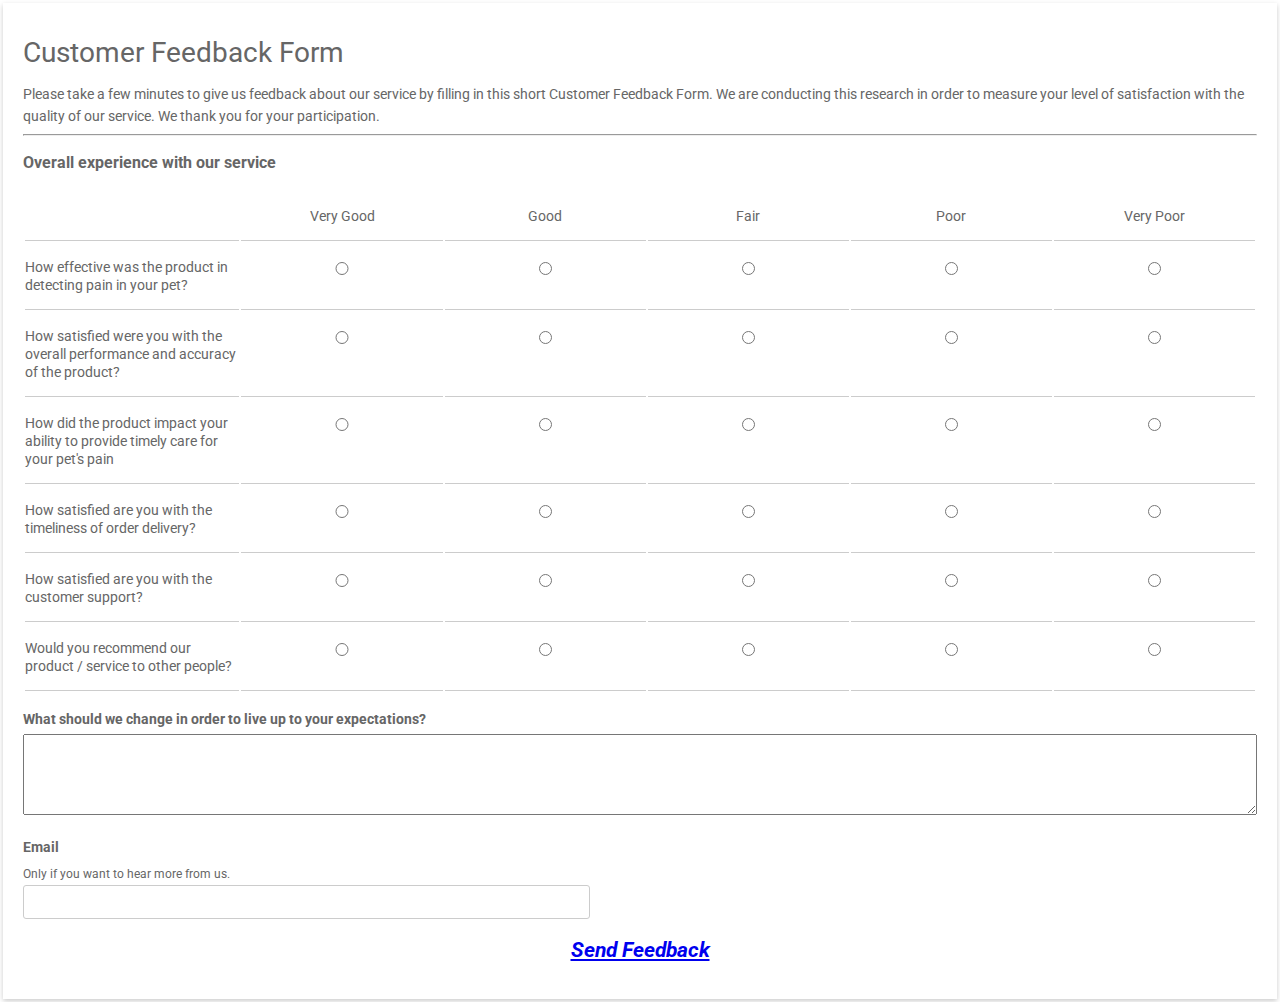
<file: feedback_s.html.html>
<!DOCTYPE html>
<html>
  <head>
    <title>Customer Feedback Form</title>
    <link href='https://fonts.googleapis.com/css?family=Open+Sans:400,300,300italic,400italic,600' rel='stylesheet' type='text/css'>
    <link href="https://fonts.googleapis.com/css?family=Roboto:300,400,500,700" rel="stylesheet">
    <style>
      html, body {
      min-height: 100%;
      }
      body, div, form, input, p { 
      padding: 0;
      margin: 0;
      outline: none;
      font-family: Roboto, Arial, sans-serif;
      font-size: 14px;
      color: #666;
      line-height: 22px;
      }
      h1 {
      font-weight: 400;
      }
      h4 {
      margin: 15px 0 4px;
      }
      .testbox {
      display: flex;
      justify-content: center;
      align-items: center;
      height: inherit;
      padding: 3px;
      }
      form {
      width: 100%;
      padding: 20px;
      background: #fff;
      box-shadow: 0 2px 5px #ccc; 
      }
      input {
      width: calc(100% - 10px);
      padding: 5px;
      border: 1px solid #ccc;
      border-radius: 3px;
      vertical-align: middle;
      }
      .email {
      display: block;
      width: 45%;
      }
      input:hover, textarea:hover {
      outline: none;
      border: 1px solid #095484;
      }
      th, td {
      width: 15%;
      padding: 15px 0;
      border-bottom: 1px solid #ccc;
      text-align: center;
      vertical-align: unset;
      line-height: 18px;
      font-weight: 400;
      word-break: break-all;
      }
      .first-col {
      width: 16%;
      text-align: left;
      }
      table {
      width: 100%;
      }
      textarea {
      width: calc(100% - 6px);
      }
      .btn-block {
      margin-top: 20px;
      text-align: center;
      }
      button {
      width: 150px;
      padding: 10px;
      border: none;
      -webkit-border-radius: 5px; 
      -moz-border-radius: 5px; 
      border-radius: 5px; 
      background-color: #095484;
      font-size: 16px;
      color: #fff;
      cursor: pointer;
      }
      button:hover {
      background-color: #0666a3;
      }
      @media (min-width: 568px) {
      th, td {
      word-break: keep-all;
      }
      }
    </style>
  </head>
  <body>
    <div class="testbox">
      <form action="/">
        <h1>Customer Feedback Form</h1>
        <p>Please take a few minutes to give us feedback about our service by filling in this short Customer Feedback Form. We are conducting this research in order to measure your level of satisfaction with the quality of our service. We thank you for your participation.</p>
        <hr />
        <h3>Overall experience with our service</h3>
        <table>
          <tr>
            <th class="first-col"></th>
            <th>Very Good</th>
            <th>Good</th>
            <th>Fair</th>
            <th>Poor</th>
            <th>Very Poor</th>
          </tr>
          <tr>
            <td class="first-col">How effective was the product in detecting pain in your pet?</td>
            <td><input type="radio" value="none" name="rate" /></td>
            <td><input type="radio" value="none" name="rate" /></td>
            <td><input type="radio" value="none" name="rate" /></td>
            <td><input type="radio" value="none" name="rate" /></td>
            <td><input type="radio" value="none" name="rate" /></td>
          </tr>
          <tr>
            <td class="first-col">How satisfied were you with the overall performance and accuracy of the product?</td>
            <td><input type="radio" value="none" name="satisfied" /></td>
            <td><input type="radio" value="none" name="satisfied" /></td>
            <td><input type="radio" value="none" name="satisfied" /></td>
            <td><input type="radio" value="none" name="satisfied" /></td>
            <td><input type="radio" value="none" name="satisfied" /></td>
          </tr>
          <tr>
            <td class="first-col">How did the product impact your ability to provide timely care for your pet's pain</td>
            <td><input type="radio" value="none" name="prices" /></td>
            <td><input type="radio" value="none" name="prices" /></td>
            <td><input type="radio" value="none" name="prices" /></td>
            <td><input type="radio" value="none" name="prices" /></td>
            <td><input type="radio" value="none" name="prices" /></td>
          </tr>
          <tr>
            <td class="first-col">How satisfied are you with the timeliness of order delivery?</td>
            <td><input type="radio" value="none" name="timeliness" /></td>
            <td><input type="radio" value="none" name="timeliness" /></td>
            <td><input type="radio" value="none" name="timeliness" /></td>
            <td><input type="radio" value="none" name="timeliness" /></td>
            <td><input type="radio" value="none" name="timeliness" /></td>
          </tr>
          <tr>
            <td class="first-col">How satisfied are you with the customer support?</td>
            <td><input type="radio" value="none" name="name" /></td>
            <td><input type="radio" value="none" name="name" /></td>
            <td><input type="radio" value="none" name="name" /></td>
            <td><input type="radio" value="none" name="name" /></td>
            <td><input type="radio" value="none" name="name" /></td>
          </tr>
          <tr>
            <td class="first-col">Would you recommend our product / service to other people?</td>
            <td><input type="radio" value="none" name="recommend" /></td>
            <td><input type="radio" value="none" name="recommend" /></td>
            <td><input type="radio" value="none" name="recommend" /></td>
            <td><input type="radio" value="none" name="recommend" /></td>
            <td><input type="radio" value="none" name="recommend" /></td>
          </tr>
        </table>
        <h4>What should we change in order to live up to your expectations?</h4>
        <textarea rows="5"></textarea>
        <h4>Email</h4>
        <small>Only if you want to hear more from us.</small>
        <input class="email" type="text" name="name" />
        <div class="btn-block">
          <a href="index.html"><h2><i>Send Feedback</i></</a>

          


          
        </div>
      </form>
    </div>
  </body>
</html>
</file>
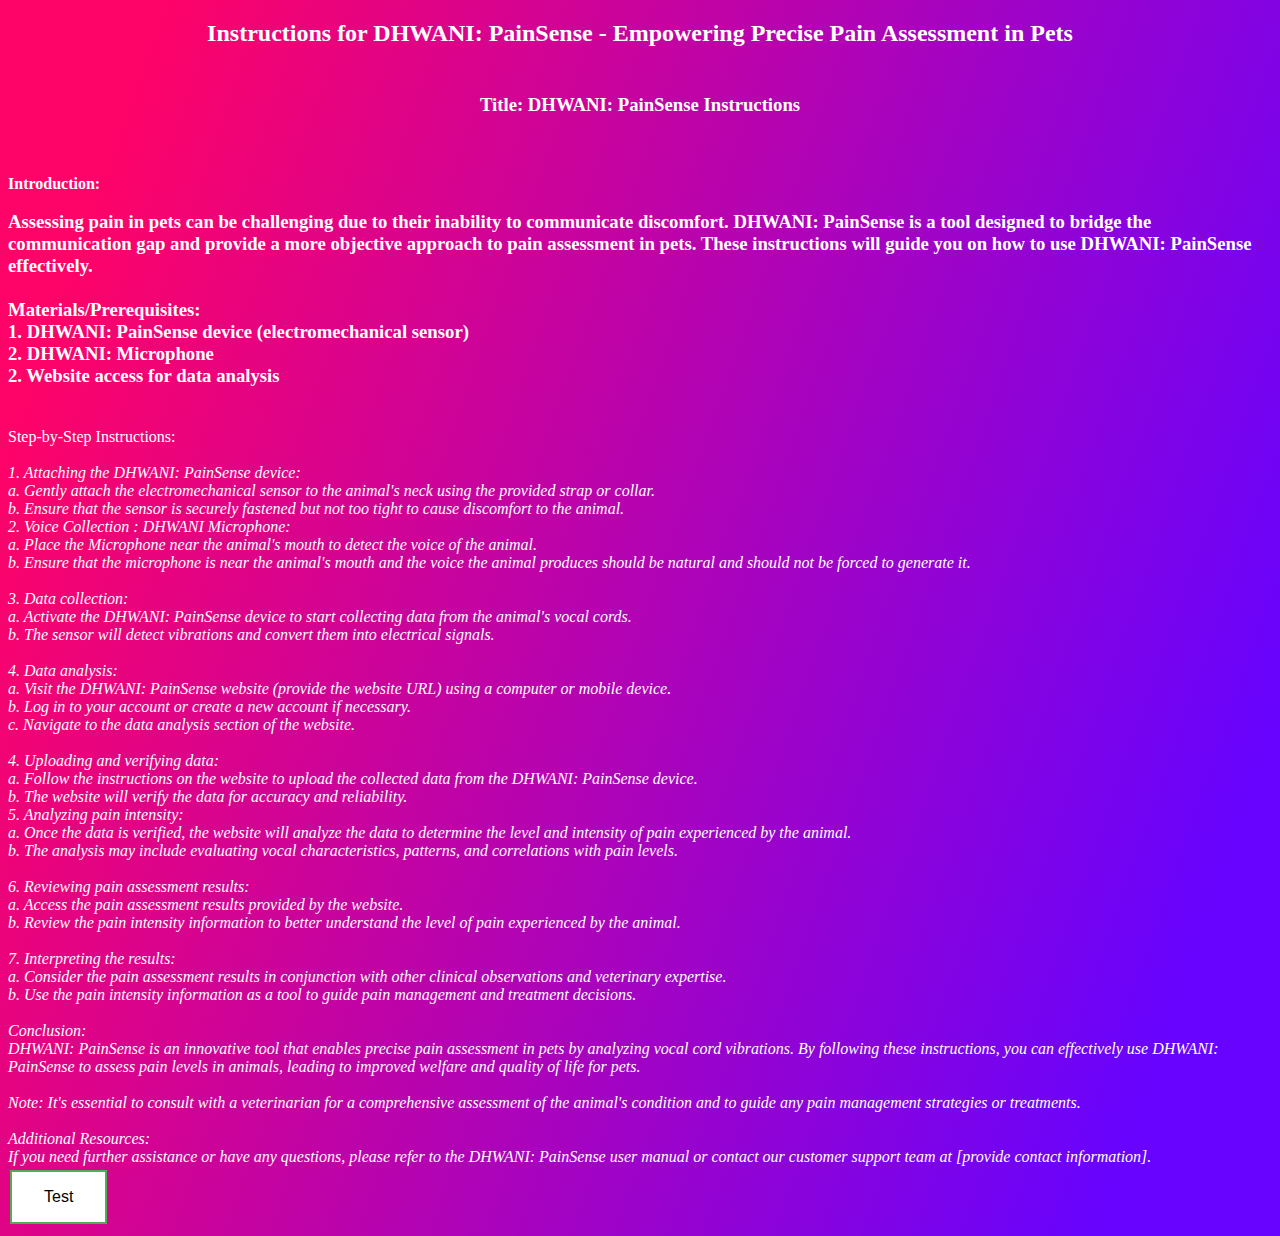
<file: instruction1.html>
<!DOCTYPE HTML>
<html lang="en-US">
<head>
	<meta charset="UTF-8">
	<title>dhawani</title>
	<link rel="stylesheet" href="" />
</head>
<style>
    body{
        background: linear-gradient(109.2deg, rgb(254, 3, 104) 9.3%, rgb(103, 3, 255) 89.5%);
        color: white;
    }
    .button {
        border: none;
        color: white;
        padding: 16px 32px;
        text-align: center;
        text-decoration: none;
        display: inline-block;
        font-size: 16px;
        margin: 4px 2px;
        transition-duration: 0.4s;
        cursor: pointer;
      }
      .button1{
        background-color: white;
  color: black;
  border: 2px solid #4CAF50;
      }
</style>
<body>
    <p><h2><center>
        Instructions for DHWANI: PainSense - Empowering Precise Pain Assessment in Pets</center><br></h2>

<h3><center>Title: DHWANI: PainSense Instructions</center><br></h3>
<br>
<b>Introduction:</b><br>
<h3>Assessing pain in pets can be challenging due to their inability to communicate discomfort. DHWANI: PainSense is a tool designed to bridge the communication gap and provide a more objective approach to pain assessment in pets. These instructions will guide you on how to use DHWANI: PainSense effectively.<br><br>

Materials/Prerequisites:<br>
1. DHWANI: PainSense device (electromechanical sensor)<br>
2. DHWANI: Microphone<br>
2. Website access for data analysis<br><br></h3>

Step-by-Step Instructions:<br><br>
<i>
1. Attaching the DHWANI: PainSense device:<br>
   a. Gently attach the electromechanical sensor to the animal's neck using the provided strap or collar.<br>
   b. Ensure that the sensor is securely fastened but not too tight to cause discomfort to the animal.<br>

2. Voice Collection : DHWANI Microphone:<br>
   a. Place the Microphone near the animal's mouth to detect the voice of the animal.<br>
   b. Ensure that the microphone is near the animal's mouth and the voice the animal produces should be natural and should not be forced to generate it.<br><br>

3. Data collection:<br>
   a. Activate the DHWANI: PainSense device to start collecting data from the animal's vocal cords.<br>
   b. The sensor will detect vibrations and convert them into electrical signals.<br><br>
   
   4. Data analysis:<br>
   a. Visit the DHWANI: PainSense website (provide the website URL) using a computer or mobile device.<br>
   b. Log in to your account or create a new account if necessary.<br>
   c. Navigate to the data analysis section of the website.<br><br>

4. Uploading and verifying data:<br>
   a. Follow the instructions on the website to upload the collected data from the DHWANI: PainSense device.<br>
   b. The website will verify the data for accuracy and reliability.<br>

5. Analyzing pain intensity:<br>
   a. Once the data is verified, the website will analyze the data to determine the level and intensity of pain experienced by the animal.<br>
   b. The analysis may include evaluating vocal characteristics, patterns, and correlations with pain levels.<br><br>

6. Reviewing pain assessment results:<br>
   a. Access the pain assessment results provided by the website.<br>
   b. Review the pain intensity information to better understand the level of pain experienced by the animal.<br><br>

   7. Interpreting the results:<br>
   a. Consider the pain assessment results in conjunction with other clinical observations and veterinary expertise.<br>
   b. Use the pain intensity information as a tool to guide pain management and treatment decisions.<br><br>

Conclusion:<br>
DHWANI: PainSense is an innovative tool that enables precise pain assessment in pets by analyzing vocal cord vibrations. By following these instructions, you can effectively use DHWANI: PainSense to assess pain levels in animals, leading to improved welfare and quality of life for pets.<br><br>

Note: It's essential to consult with a veterinarian for a comprehensive assessment of the animal's condition and to guide any pain management strategies or treatments.<br><br>

Additional Resources:<br>
If you need further assistance or have any questions, please refer to the DHWANI: PainSense user manual or contact our customer support team at [provide contact information].<br>
	</i>
	<a href="test.html"><button class="button button1" >Test</button></a>
  
</body>
</html>
</file>
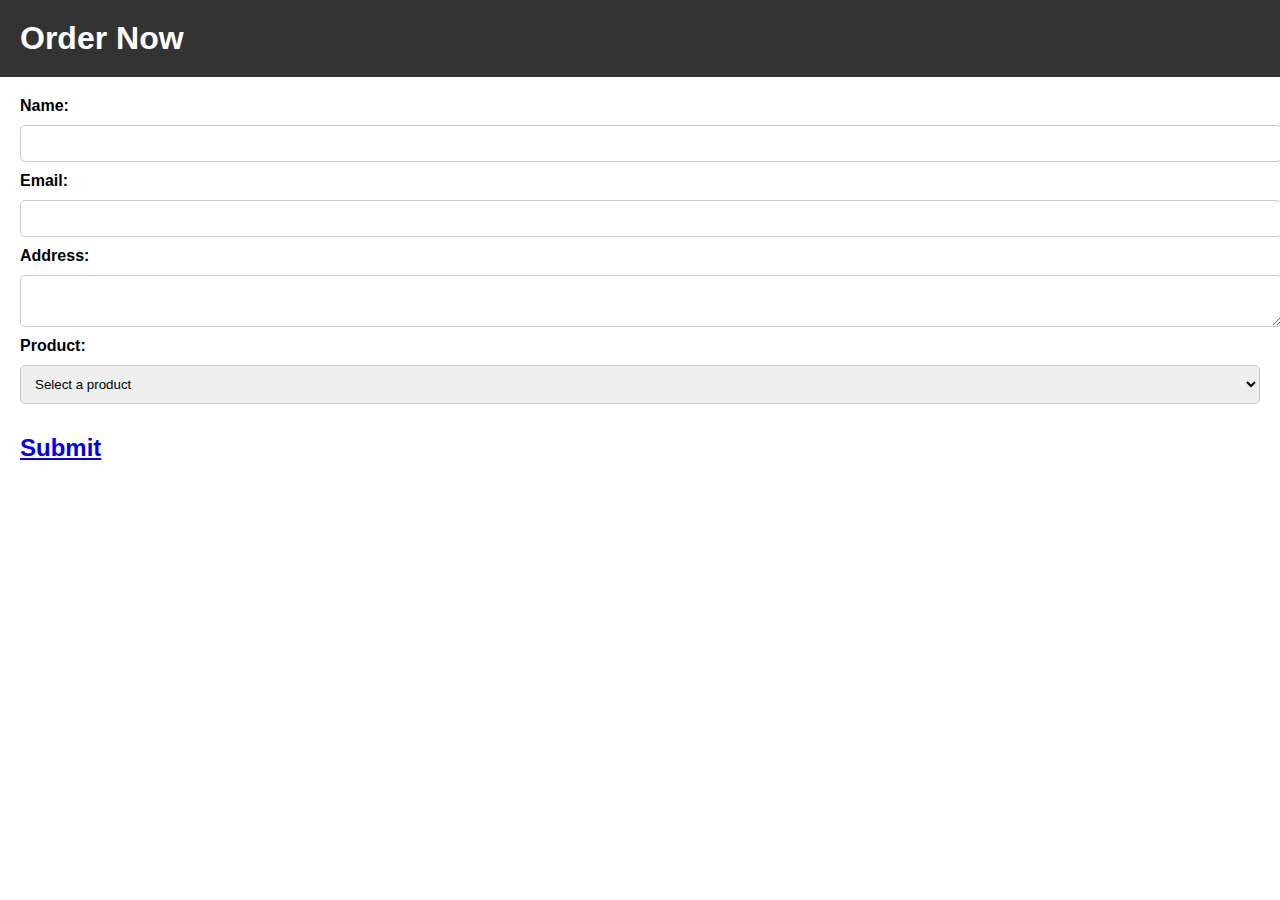
<file: order.html>
<!DOCTYPE html>
<html>
<head>
  <title>Order Now</title>
  <link rel="stylesheet" type="text/css" href="styleorder.css">
</head>
<body>
  <header>
    <h1>Order Now</h1>
  </header>
  
  <main>
    <form action="submit_order.php" method="POST">
      <label for="name">Name:</label>
      <input type="text" id="name" name="name" required>
      
      <label for="email">Email:</label>
      <input type="email" id="email" name="email" required>
      
      <label for="address">Address:</label>
      <textarea id="address" name="address" required></textarea>
      
      <label for="product">Product:</label>
      <select id="product" name="product" required>
        <option value="">Select a product</option>
        <option value="product1">Life Saver</option>
        <option value="product2">Health Booster</option>
        <option value="product3">Full Subsciption</option>
      </select>
      
      <a href="instruction1.html"><h2><strong>Submit</button></strong></h2></a>
      
      
    </form>
  </main>
</body>
</html>
</file>
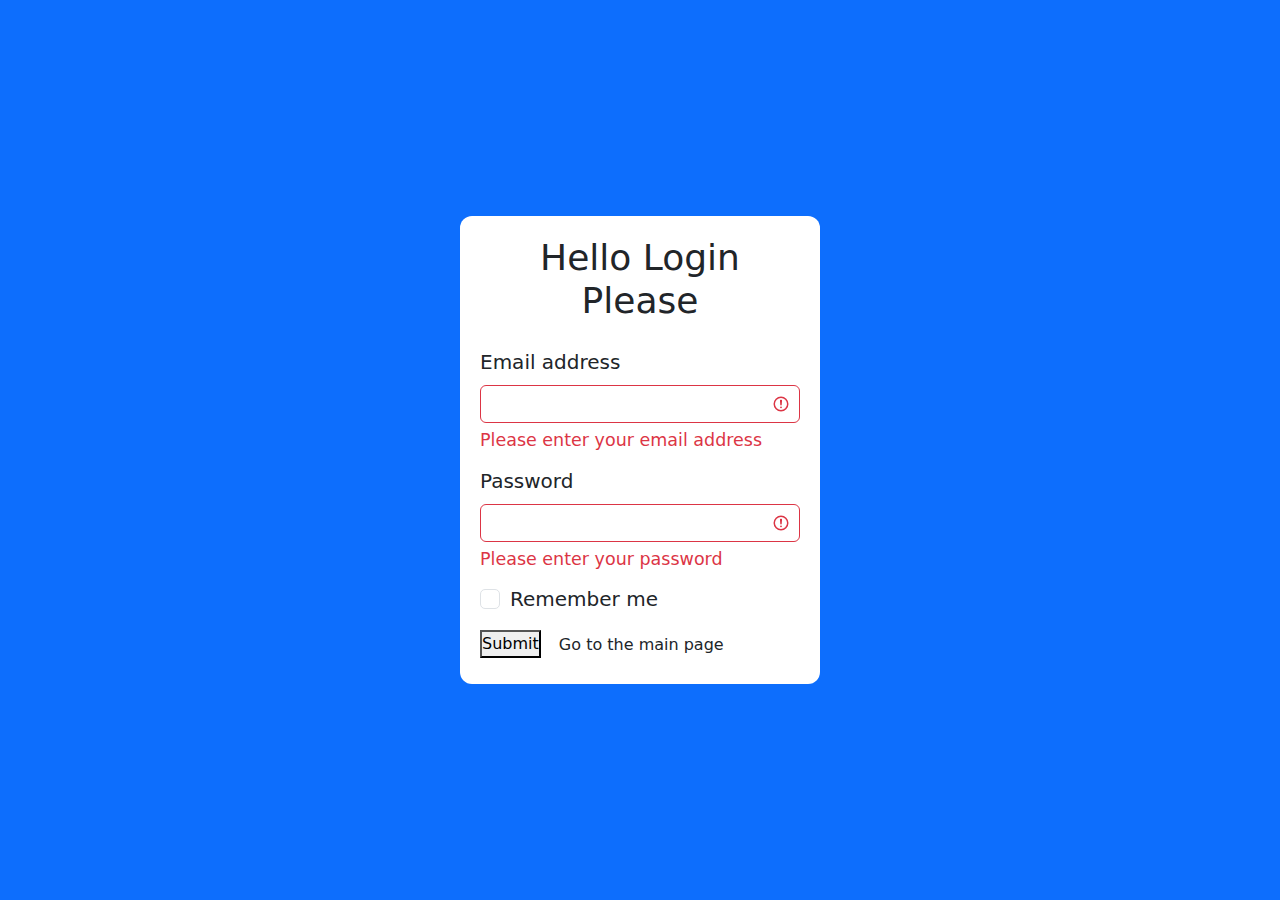
<file: signup.html>
<!DOCTYPE html>
<html lang="en">

<head>

    <title>Dhwani</title>
    <meta name="viewport" content="width=device-width, initial-scale=1.0">

    
    <link href="https://cdn.jsdelivr.net/npm/bootstrap@5.1.3/dist/css/bootstrap.min.css" rel="stylesheet">
    <script src="https://cdn.jsdelivr.net/npm/bootstrap@5.1.3/dist/js/bootstrap.bundle.min.js"></script>


    <link rel="stylesheet" href="password.css">

</head>

<body>

    <div class="login">

        <h1 class="text-center">Hello Login Please</h1>
        
        <form class="needs-validation">
            <div class="form-group was-validated">
                <label class="form-label" for="email">Email address</label>
                <input class="form-control" type="text" id="text" required>
                <div class="invalid-feedback">
                    Please enter your email address
                </div>
            </div>
            <div class="form-group was-validated">
                <label class="form-label" for="password">Password</label>
                <input class="form-control" type="password" id="password" required>
                <div class="invalid-feedback">
                    Please enter your password
                </div> 
            </div>
            <div class="form-group form-check">
                <input class="form-check-input" type="checkbox" id="check">
                <label class="form-check-label" for="check">Remember me</label>
            </div>
           
        </form>
        <a href="order.html"><strong><i><button type="button">  Submit  </button></i></strong></a>

        
        <a href="index.html"><button class="btn">Go to the main page</button></a>
    </div>

</body>

</html>
</file>
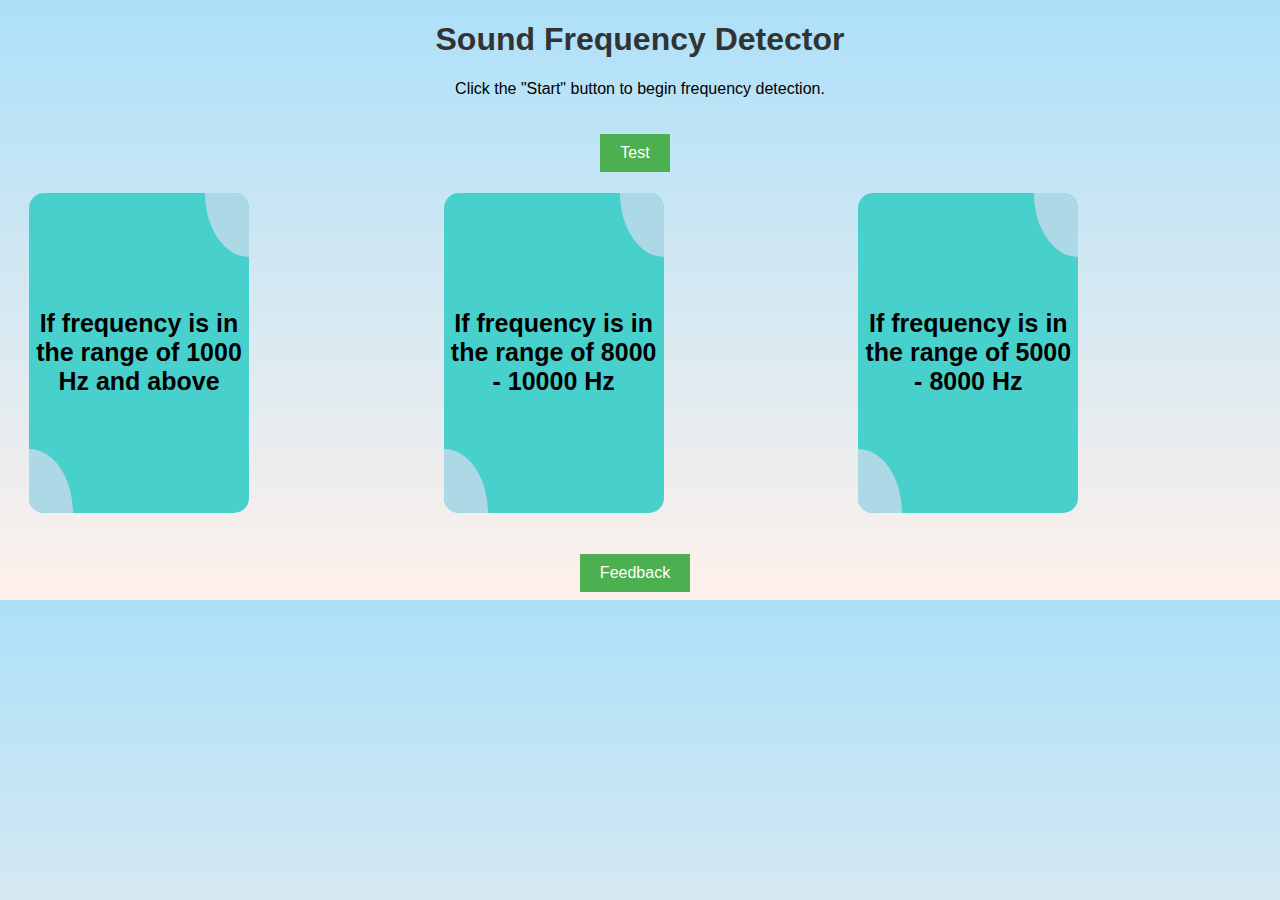
<file: test.html>
<!DOCTYPE html>
<html>
<head>
  <title>Sound Frequency Detector</title>
  <link rel="stylesheet" type="text/css" href="e.css">
</head>
<body>
  <h1>Sound Frequency Detector</h1>
  <p>Click the "Start" button to begin frequency detection.</p>
  <a href="https://academo.org/demos/virtual-oscilloscope/"><button id="startButton" a>Test</button></a>
  

  <section class="items" id="menu">
    <div class="item">
        <table width="100%" cellspacing="20" align="center">
            <tr>
                <td>
                    <div class="card_top">
                    
                        <div class="card">If frequency is in the range of 1000 Hz and above </div>
                      </div>

                </td>
                <td>
                    <div class="card_mid">

                        <div class="card">If frequency is in the range of  8000 - 10000 Hz</div>
                      </div>
                </td>
                <td>
                    <div class="card_bottom">
                        <div class="card">If frequency is in the range of  5000 - 8000 Hz</div>
                      </div>
                </td>
                </tr>
                </table>

                <a href="feedback_s.html.html"><button id="startButton" a>Feedback</button></a>

  <script src="script.js"></script>
</body>
</head>
</html>
</file>
<file: styleorder.css>
body {
  font-family: Arial, sans-serif;
  margin: 0;
  padding: 0;
}

header {
  background-color: #333;
  color: #fff;
  padding: 20px;
}

header h1 {
  margin: 0;
}

main {
  padding: 20px;
}

form {
  display: grid;
  grid-gap: 10px;
}

label {
  font-weight: bold;
}

input[type="text"],
input[type="email"],
textarea {
  width: 100%;
  padding: 10px;
  border: 1px solid #ccc;
  border-radius: 5px;
}

select {
  width: 100%;
  padding: 10px;
  border: 1px solid #ccc;
  border-radius: 5px;
}

input[type="submit"] {
  padding: 10px 20px;
  background-color: #333;
  color: #fff;
  border: none;
  border-radius: 5px;
  cursor: pointer;
}

input[type="submit"]:hover {
  background-color: #555;
}
</file>
<file: password.css>
* {
    margin: 0;
    padding: 0;
    box-sizing: border-box;
}

body {
    height: 100vh;
    display: flex;
    align-items: center;
    justify-content: center;
    background: #0d6efd;
}

.login {
    width: 360px;
    height: min-content;
    padding: 20px;
    border-radius: 12px;
    background: #ffffff;
}

.login h1 {
    font-size: 36px;
    margin-bottom: 25px;
}

.login form {
    font-size: 20px;
}

.login form .form-group {
    margin-bottom: 12px;
}

.login form input[type="submit"] {
    font-size: 20px;
    margin-top: 15px;
}
</file>
<file: e.css>
body {
  text-align: center;
  font-family: Arial, sans-serif;
  background: linear-gradient(to top, #fff1eb 0%, #ace0f9 100%);
}

h1 {
  color: #333;
}

button {
  padding: 10px 20px;
  background-color: #4CAF50;
  color: white;
  font-size: 16px;
  border: none;
  cursor: pointer;
  margin-top: 20px;
  margin-right: 10px;
}

#frequencyDisplay {
  font-size: 18px;
  margin-top: 20px;
}
.card_top{
  .card {
    position: relative;
    width: 220px;
    height: 320px;
    background: mediumturquoise;
    display: flex;
    align-items: center;
    justify-content: center;
    font-size: 25px;
    font-weight: bold;
    border-radius: 15px;
    cursor: pointer;
  }
  
  .card::before,
  .card::after {
    position: absolute;
    content: "";
    width: 20%;
    height: 20%;
    display: flex;
    align-items: center;
    justify-content: center;
    font-size: 25px;
    font-weight: bold;
    background-color: lightblue;
    transition: all 0.5s;
  }
  
  .card::before {
    top: 0;
    right: 0;
    border-radius: 0 15px 0 100%;
  }
  
  .card::after {
    bottom: 0;
    left: 0;
    border-radius: 0 100%  0 15px;
  }
  
  .card:hover::before,
  .card:hover:after {
    width: 100%;
    height: 100%;
    border-radius: 15px;
    transition: all 0.5s;
  }
  
  .card:hover:after {
    content: "Your Dog is in serious pain and needs immediate medical assessment";
  }
  
}

.card_mid{
  .card {
    position:relative;
    width: 220px;
    height: 320px;
    background: mediumturquoise;
    display: flex;
    align-items: center;
    justify-content: center;
    font-size: 25px;
    font-weight: bold;
    border-radius: 15px;
    cursor: pointer;
  }
  
  .card::before,
  .card::after {
    position: absolute;
    content: "";
    width: 20%;
    height: 20%;
    display: flex;
    align-items: center;
    justify-content: center;
    font-size: 25px;
    font-weight: bold;
    background-color: lightblue;
    transition: all 0.5s;
  }
  
  .card::before {
    top: 0;
    right: 0;
    border-radius: 0 15px 0 100%;
  }
  
  .card::after {
    bottom: 0;
    left: 0;
    border-radius: 0 100%  0 15px;
  }
  
  .card:hover::before,
  .card:hover:after {
    width: 100%;
    height: 100%;
    border-radius: 15px;
    transition: all 0.5s;
  }
  
  .card:hover:after {
    content: "Your Dog is going through bearable pain";
  }
  

}

.card_bottom{
  .card {
    position: relative;
    width: 220px;
    height: 320px;
    background: mediumturquoise;
    display: flex;
    align-items: center;
    justify-content: center;
    font-size: 25px;
    font-weight: bold;
    border-radius: 15px;
    cursor: pointer;
  }
  
  .card::before,
  .card::after {
    position: absolute;
    content: "";
    width: 20%;
    height: 20%;
    display: flex;
    align-items: center;
    justify-content: center;
    font-size: 25px;
    font-weight: bold;
    background-color: lightblue;
    transition: all 0.5s;
  }
  
  .card::before {
    top: 0;
    right: 0;
    border-radius: 0 15px 0 100%;
  }
  
  .card::after {
    bottom: 0;
    left: 0;
    border-radius: 0 100%  0 15px;
  }
  
  .card:hover::before,
  .card:hover:after {
    width: 100%;
    height: 100%;
    border-radius: 15px;
    transition: all 0.5s;
  }
  
  .card:hover:after {
    content: "Your Dog is experiencing low or medium pain";
  }
  

}
</file>
